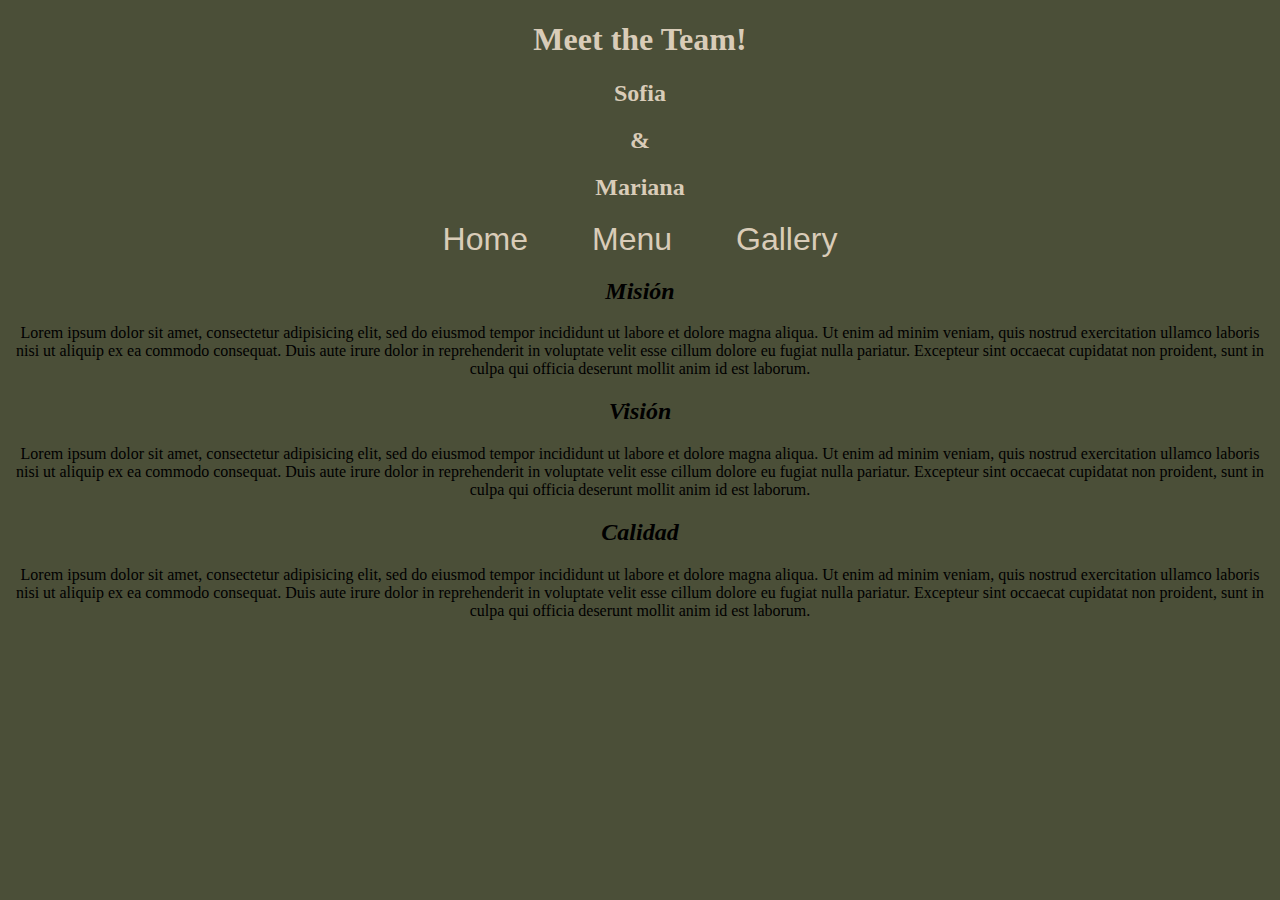
<file: about.html>
<!DOCTYPE html>
<html lang="en" dir="ltr">
  <head>
    <meta charset="utf-8">
    <title>About Us</title>
    <link rel="icon" href="Photos/icon.png">
    <link rel="stylesheet" type="text/css" href="styleabout.css">
  </head>

  <center>

  <h1 class="team">Meet the Team!</h1>
  <h2 class="name">Sofia</h2>
  <h2 class="name">&</h2>
  <h2 class="name"> Mariana</h2>
  <a class="button" href="index.html">Home</a>
  <a class="button" href="menu.html">Menu</a>
  <a class="button" href="gallery.html">Gallery</a>

  <center>

    <!-- <img src="Photos/sofi-mariana.jpg" alt="Team" style="width:500px;height:600px;"> -->

  <center>

  <h2><i>Misión</i></h2>
  <body class="aboutstyle">
    Lorem ipsum dolor sit amet, consectetur adipisicing elit,
    sed do eiusmod tempor incididunt ut labore et dolore magna aliqua.
    Ut enim ad minim veniam, quis nostrud exercitation ullamco laboris nisi ut aliquip ex ea commodo consequat.
    Duis aute irure dolor in reprehenderit in voluptate velit esse cillum dolore eu fugiat nulla pariatur.
    Excepteur sint occaecat cupidatat non proident, sunt in culpa qui officia deserunt mollit anim id est laborum.
  </body>

  <h2><i>Visión</i></h2>
  <body>
    Lorem ipsum dolor sit amet, consectetur adipisicing elit,
    sed do eiusmod tempor incididunt ut labore et dolore magna aliqua.
    Ut enim ad minim veniam, quis nostrud exercitation ullamco laboris nisi ut aliquip ex ea commodo consequat.
    Duis aute irure dolor in reprehenderit in voluptate velit esse cillum dolore eu fugiat nulla pariatur.
    Excepteur sint occaecat cupidatat non proident, sunt in culpa qui officia deserunt mollit anim id est laborum.
  </body>

  <h2><i>Calidad</i></h2>
  <body>
    Lorem ipsum dolor sit amet, consectetur adipisicing elit,
    sed do eiusmod tempor incididunt ut labore et dolore magna aliqua.
    Ut enim ad minim veniam, quis nostrud exercitation ullamco laboris nisi ut aliquip ex ea commodo consequat.
    Duis aute irure dolor in reprehenderit in voluptate velit esse cillum dolore eu fugiat nulla pariatur.
    Excepteur sint occaecat cupidatat non proident, sunt in culpa qui officia deserunt mollit anim id est laborum.
  </body>
  <center>

</html>
</file>
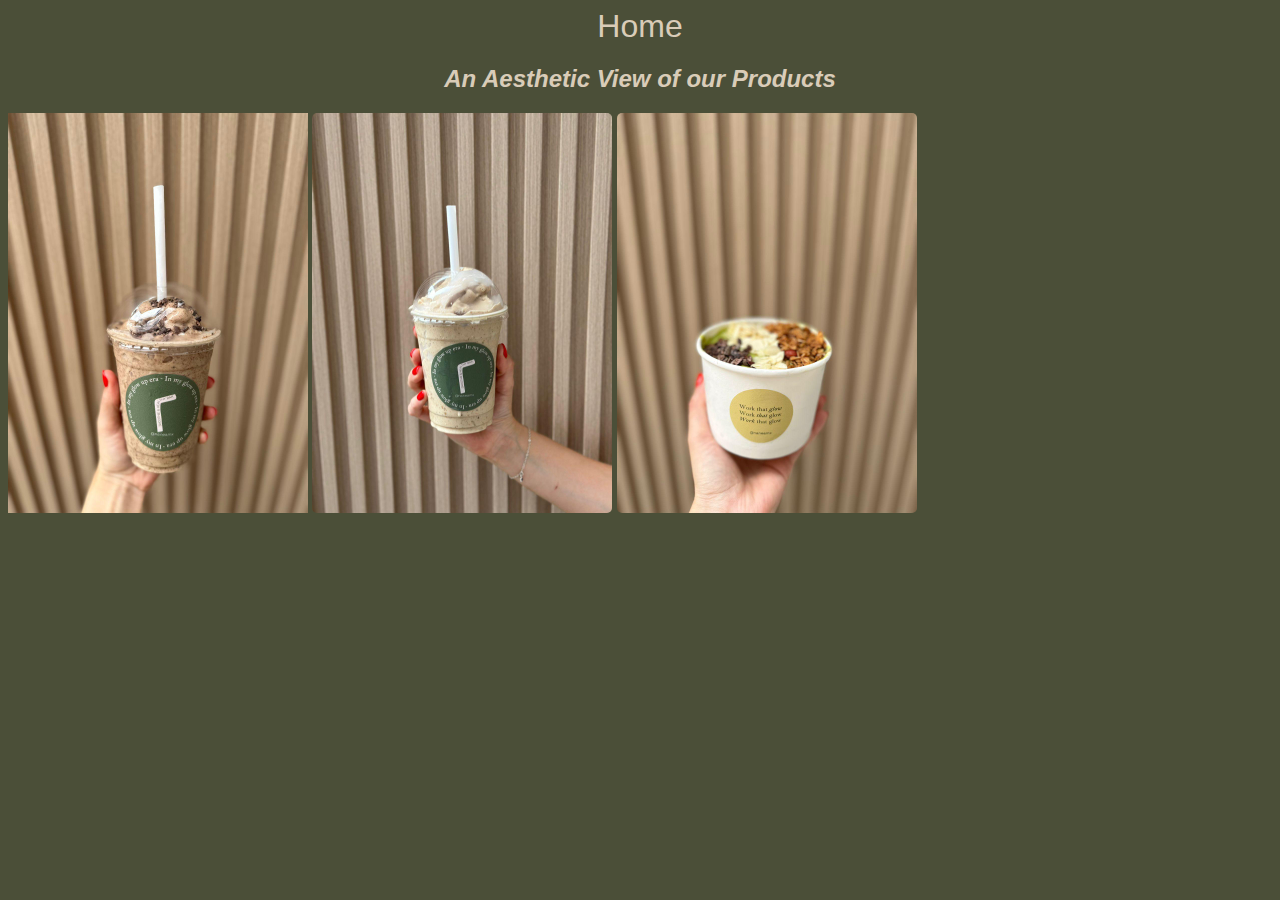
<file: gallery.html>
<!DOCTYPE html>
<html>
<head>
<meta name="viewport" content="width=device-width, initial-scale=1">
<link rel="icon" href="Photos/icon.png">
<link rel="stylesheet" type="text/css" href="stylegallery.css">
<style>
body {font-family: Arial, Helvetica, sans-serif;}

#sm15, #sm16 {
  border-radius: 5px;
  cursor: pointer;
  transition: 0.3s;
}

#sm15:hover, #sm16:hover {
  opacity: 0.7;
}

/* The Modal (background) */
.modal {
  display: none; /* Hidden by default */
  position: fixed; /* Stay in place */
  z-index: 1; /* Sit on top */
  padding-top: 100px; /* Location of the box */
  left: 0;
  top: 0;
  width: 100%; /* Full width */
  height: 100%; /* Full height */
  overflow: auto; /* Enable scroll if needed */
  background-color: rgb(0,0,0); /* Fallback color */
  background-color: rgba(0,0,0,0.9); /* Black w/ opacity */
}

/* Modal Content (image) */
.modal-content {
  margin: auto;
  display: block;
  width: 80%;
  max-width: 700px;
}

/* Caption of Modal Image */
#caption {
  margin: auto;
  display: block;
  width: 80%;
  max-width: 700px;
  text-align: center;
  color: #ccc;
  padding: 10px 0;
  height: 150px;
}

/* Add Animation */
.modal-content, #caption {
  -webkit-animation-name: zoom;
  -webkit-animation-duration: 0.6s;
  animation-name: zoom;
  animation-duration: 0.6s;
}

@-webkit-keyframes zoom {
  from {-webkit-transform:scale(0)}
  to {-webkit-transform:scale(1)}
}

@keyframes zoom {
  from {transform:scale(0)}
  to {transform:scale(1)}
}

/* The Close Button */
.close {
  position: absolute;
  top: 15px;
  right: 35px;
  color: #f1f1f1;
  font-size: 40px;
  font-weight: bold;
  transition: 0.3s;
}

.close:hover,
.close:focus {
  color: #bbb;
  text-decoration: none;
  cursor: pointer;
}

/* 100% Image Width on Smaller Screens */
@media only screen and (max-width: 700px){
  .modal-content {
    width: 100%;
  }
}
</style>
</head>

<body class="stylegallery">

<center>
<a class="button" href="index.html">Home</a>
</center>

<h2 style="color: #d9ccb8"><i>An Aesthetic View of our Products</i></h2>

<img id="sm14" src="Photos/sm14.jpg" alt="Smoothie14" style="width:100%;max-width:300px">
<img id="sm15" src="Photos/sm15.jpg" alt="Smoothie15" style="width:100%;max-width:300px">
<img id="sm16" src="Photos/sm16.jpg" alt="Smoothie16" style="width:100%;max-width:300px">

<!-- The Modal -->
<div id="myModal" class="modal">
  <span class="close">&times;</span>
  <img class="modal-content" id="img01">
  <div id="caption"></div>
</div>

<script>
// Get the modal
var modal = document.getElementById("myModal");

// Get modal elements
var modalImg = document.getElementById("img01");
var captionText = document.getElementById("caption");

// Function to open modal with clicked image
function openModal(image) {
  modal.style.display = "block";
  modalImg.src = image.src;
  captionText.innerHTML = image.alt;
}

var img3 = document.getElementById("sm14");
img3.onclick = function(){
  openModal(this);
}
// First image (sm15)
var img1 = document.getElementById("sm15");
img1.onclick = function(){
  openModal(this);
}

// Second image (sm16)
var img2 = document.getElementById("sm16");
img2.onclick = function(){
  openModal(this);
}

// Close modal when clicking the close button
var span = document.getElementsByClassName("close")[0];
span.onclick = function() {
  modal.style.display = "none";
}
</script>

</body>
</html>
</file>
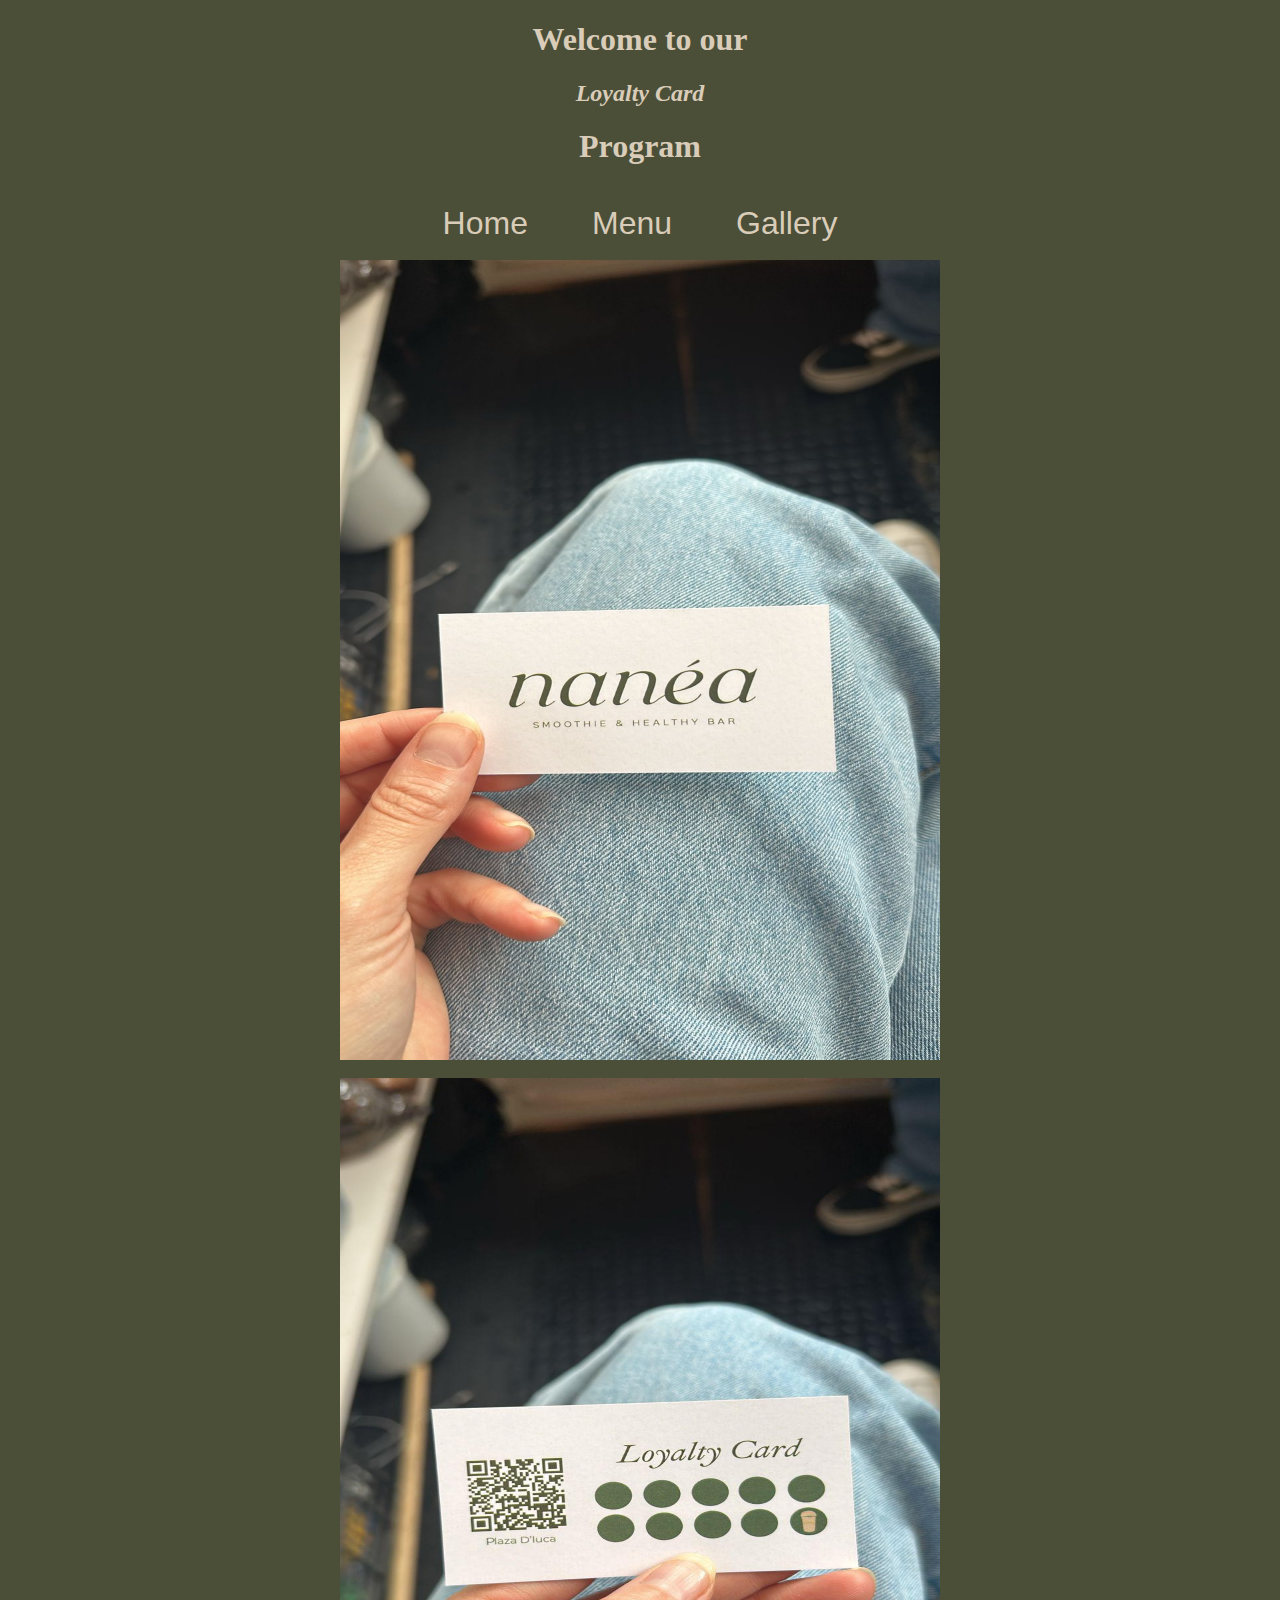
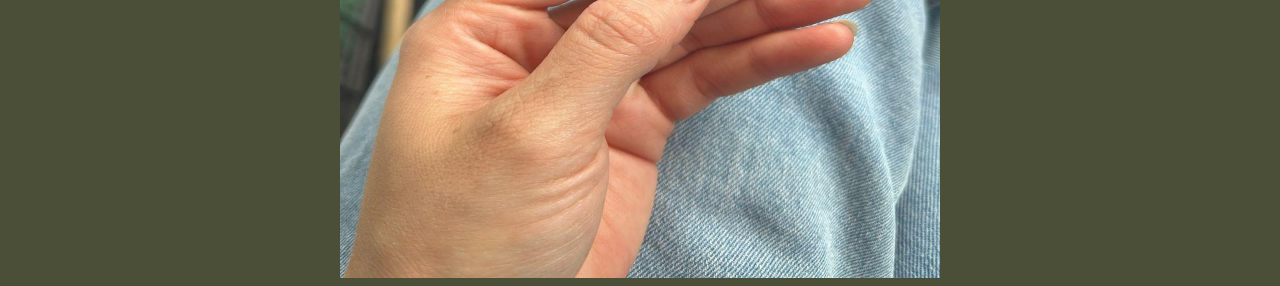
<file: loyaltycard.html>
<!DOCTYPE html>
<html lang="en" dir="ltr">
  <head>
    <meta charset="utf-8">
    <title>Loyalty Card</title>
    <link rel="icon" href="Photos/icon.png">
    <link rel="stylesheet" type="text/css" href="styleloyalty.css">
  </head>

  <body class="loyalty">
    <h1> Welcome to our <h2><i>Loyalty Card</i></h2></h1>
    <h1>Program</h1>

    <br>
    <center>
      <a class="button" href="index.html">Home</a>
      <a class="button" href="menu.html">Menu</a>
      <a class="button" href="gallery.html">Gallery</a>
    </center>

    <br>
    <img class="imgcenter" src="Photos/loyalty-1.jpg" alt="Loyalty-1">
    <br>
    <img class="imgcenter" src="Photos/loyalty-2.jpg" alt="Loyalty-2">
  </body>
  
</html>
</file>
<file: styleabout.css>
.aboutstyle {
  background-color: #4b4f38;
}

.button {
  color: #d9ccb8;
  margin-left: 30px;
  margin-right: 30px;
  text-decoration: none;
  font-family: sans-serif;
  font-size: 2em
}

.team{
  display: block;
  margin-left: auto;
  margin-right: auto;
  width: 50%;
  color: #d9ccb8;
}

.name{
  display: block;
  margin-left: auto;
  margin-right: auto;
  width: 50%;
  color: #d9ccb8;
}
</file>
<file: stylegallery.css>
h2 {text-align: center;}
.center {
  display: block;
  margin-left: auto;
  margin-right: auto;
  width: 50%;
}

.stylegallery{
  background-color: #4b4f38;

}

.button{
  color: #d9ccb8;
  margin-left: 30px;
  margin-right: 30px;
  text-decoration: none;
  font-family: sans-serif;
  font-size: 2em
}
</file>
<file: styleloyalty.css>
.loyalty{
  background-color: #4b4f38;

}

.button {
  color: #d9ccb8;
  margin-left: 30px;
  margin-right: 30px;
  text-decoration: none;
  font-family: sans-serif;
  font-size: 2em
}

.imgcenter{
  display: block;
  margin-left: auto;
  margin-right: auto;
  width: 600px;
  height: 800px;
  color: #d9ccb8;
}

h1 {
  text-align: center;
  display: block;
  margin-left: auto;
  margin-right: auto;
  width: 50%;
  color: #d9ccb8;
}

h2{

  text-align: center;
  display: block;
  margin-left: auto;
  margin-right: auto;
  width: 50%;
  color: #d9ccb8;
}
</file>
